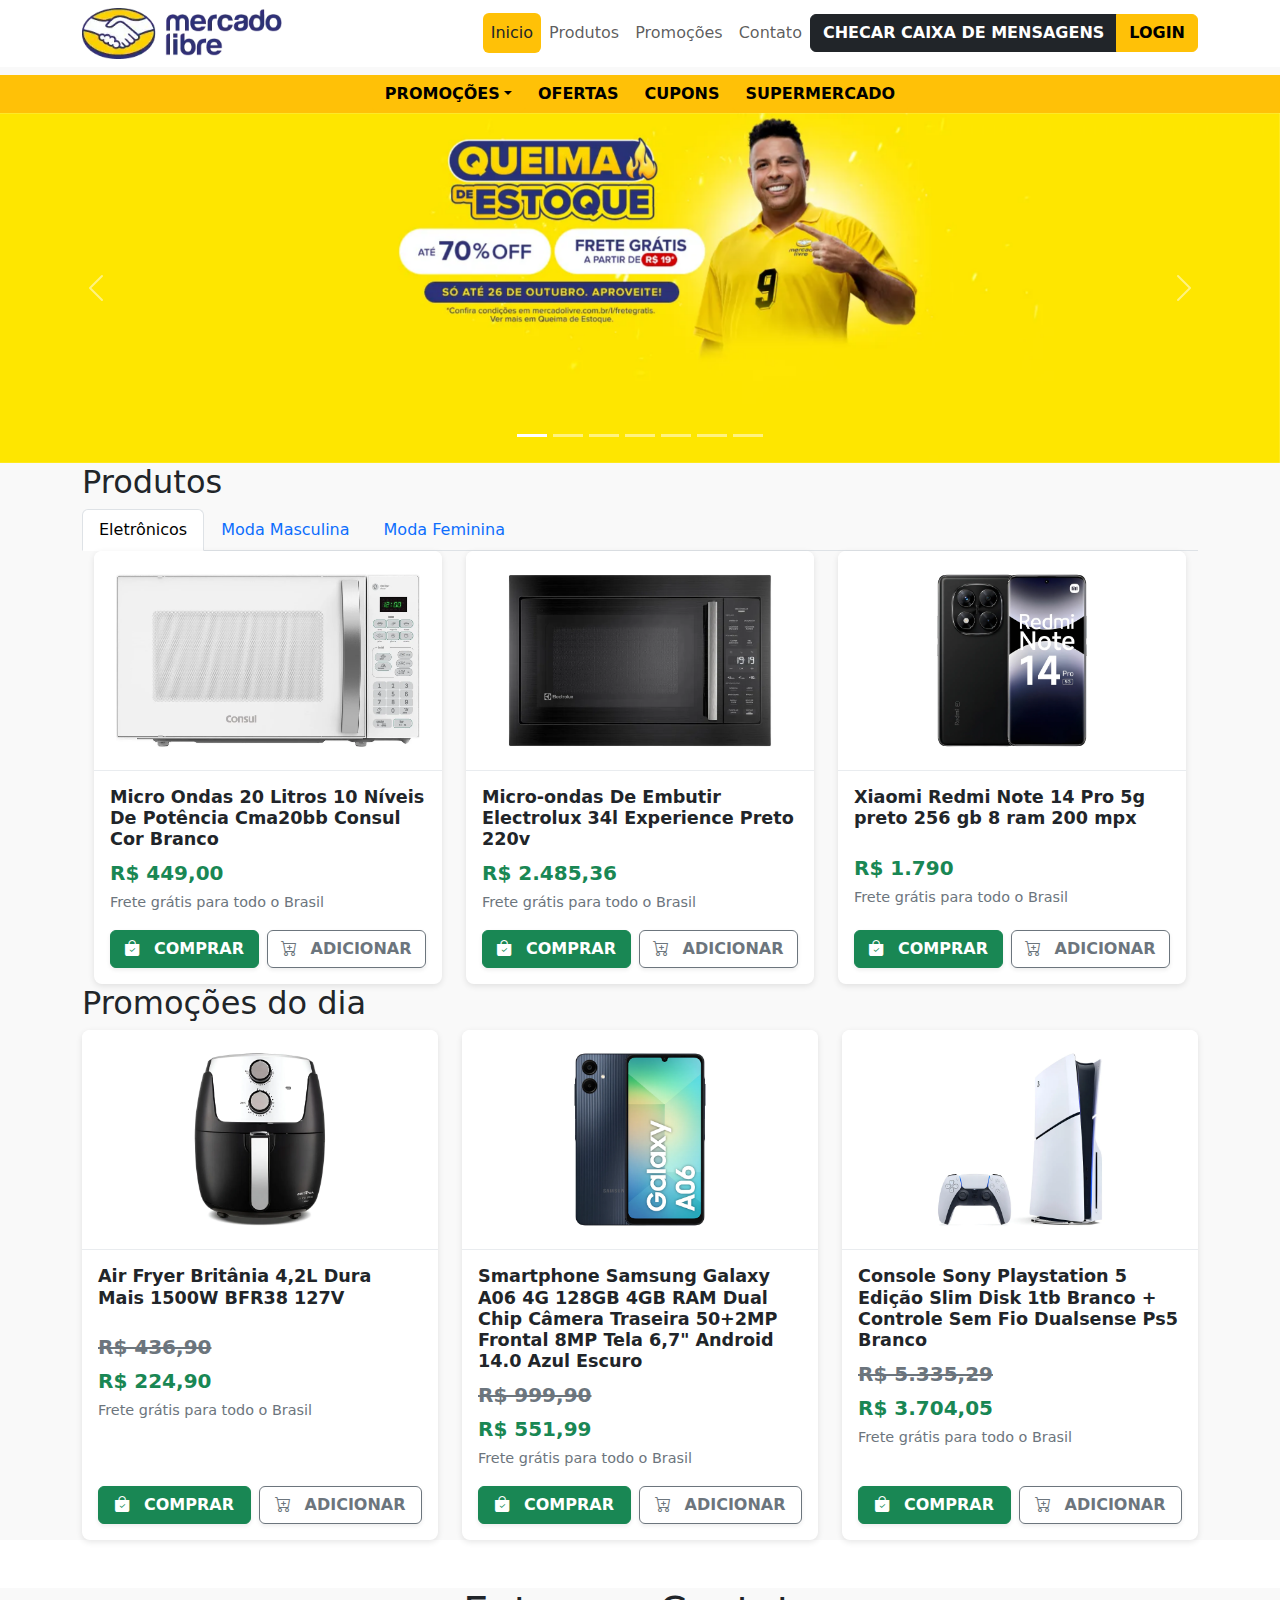
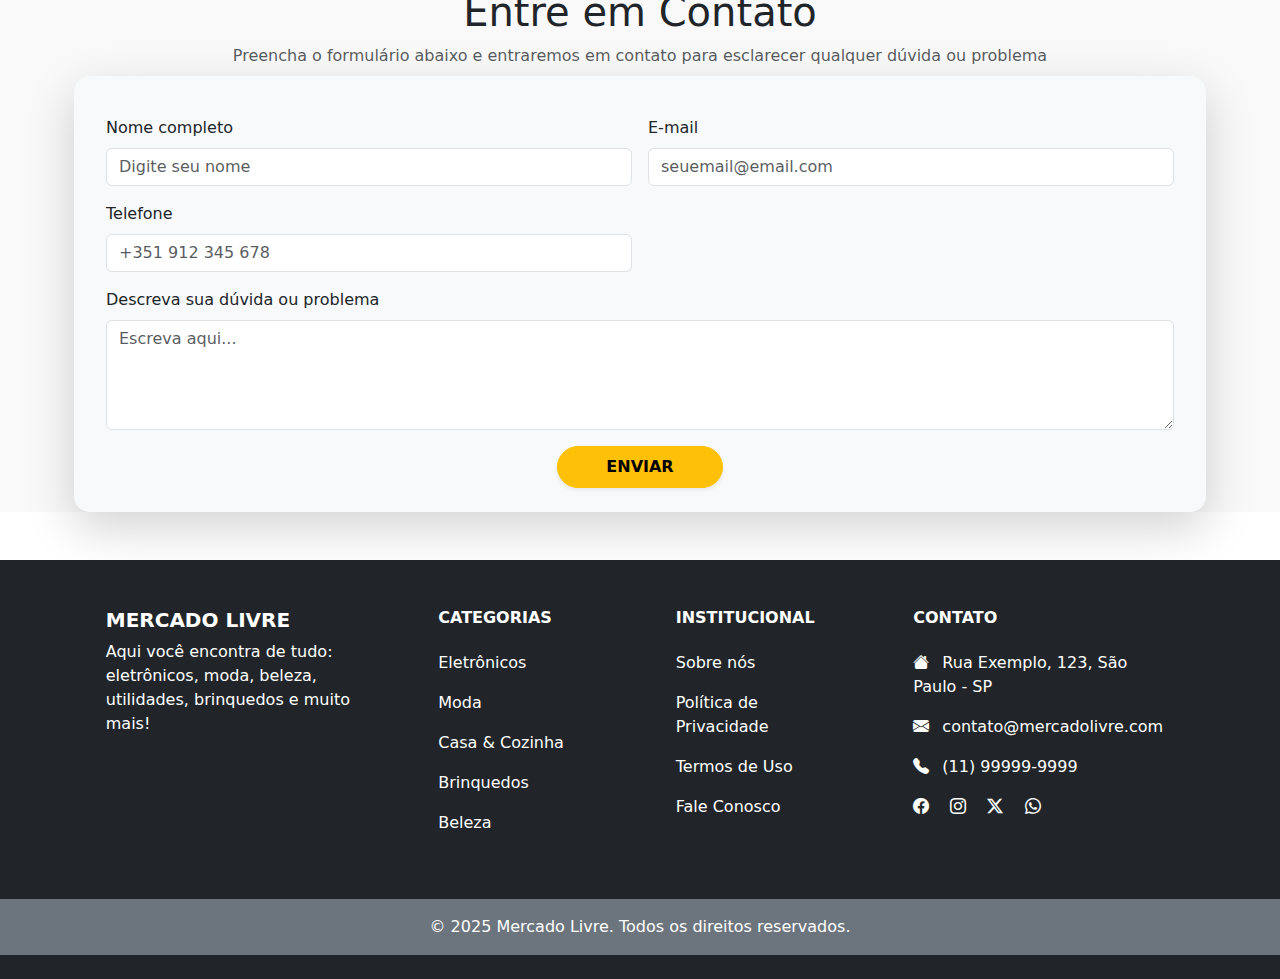
<file: exercicio.html>
<!DOCTYPE html>
<html lang="pt-BR">
<head>
    <meta charset="UTF-8">
    <meta name="viewport" content="width=device-width, initial-scale=1.0">
    <title>Mercado Expresso</title>
    <link rel="stylesheet" href="https://cdn.jsdelivr.net/npm/bootstrap-icons@1.10.5/font/bootstrap-icons.css">
    <link rel="stylesheet" href="./lib/bootstrap.min.css">
    <link rel="stylesheet" href="./assets/main.css">
</head>
<body>
    <div class="modal fade" id="registroModal" tabindex="-1" aria-labelledby="registroModalLabel" aria-hidden="true">
        <div class="modal-dialog modal-dialog-centered">
            <div class="modal-content">

            <div class="modal-header">
                <h5 class="modal-title" id="registroModalLabel">Criar uma Nova Conta</h5>
                <button type="button" class="btn-close" data-bs-dismiss="modal" aria-label="Fechar"></button>
            </div>

            <div class="modal-body">
                <form id="registroForm">
                <div class="mb-3">
                    <label for="nome" class="form-label">Nome completo</label>
                    <input type="text" class="form-control" id="nome" required placeholder="Seu nome">
                </div>

                <div class="mb-3">
                    <label for="emailRegistro" class="form-label">E-mail</label>
                    <input type="email" class="form-control" id="emailRegistro" required placeholder="email@exemplo.com">
                </div>

                <div class="mb-3">
                    <label for="senhaRegistro" class="form-label">Senha</label>
                    <input type="password" class="form-control" id="senhaRegistro" required placeholder="Digite uma senha">
                </div>

                <div class="mb-3">
                    <label for="confirmarSenha" class="form-label">Confirmar senha</label>
                    <input type="password" class="form-control" id="confirmarSenha" required placeholder="Confirme sua senha">
                </div>

                <div class="mb-3 form-check">
                    <input type="checkbox" class="form-check-input" id="aceitarTermos" required>
                    <label class="form-check-label" for="aceitarTermos">
                    Aceito os <a href="#">termos de uso</a>
                    </label>
                </div>
                </form>
            </div>

            <div class="modal-footer">
                <button type="button" class="btn btn-secondary" data-bs-dismiss="modal">Cancelar</button>
                <button type="submit" form="registroForm" class="btn btn-success">Registrar</button>
            </div>

            </div>
        </div>
    </div>
    <div class="modal fade" id="exemplo-modal" tabindex="-1" aria-labelledby="loginModalLabel" aria-hidden="true">
        <div class="modal-dialog modal-dialog-centered">
            <div class="modal-content">
            
            <div class="modal-header">
                <h5 class="modal-title" id="loginModalLabel">Entrar na Conta</h5>
                <button type="button" class="btn-close" data-bs-dismiss="modal" aria-label="Fechar"></button>
            </div>
            
            <div class="modal-body">
                <form id="loginForm">
                <div class="mb-3">
                    <label for="email" class="form-label">E-mail</label>
                    <input type="email" class="form-control" id="email" placeholder="seuemail@exemplo.com" required>
                </div>
                
                <div class="mb-3">
                    <label for="senha" class="form-label">Senha</label>
                    <input type="password" class="form-control" id="senha" placeholder="Digite sua senha" required>
                </div>
                
                <div class="mb-3 form-check">
                    <input type="checkbox" class="form-check-input" id="lembrar">
                    <label class="form-check-label" for="lembrar">Lembrar-me</label>
                </div>
                </form>
            </div>
            
            <div class="modal-footer">
                <button type="button" class="btn btn-secondary" data-bs-dismiss="modal">Cancelar</button>
                <button type="button" class="btn btn-success" data-bs-toggle="modal" data-bs-target="#registroModal">
                    Criar Conta
                </button>
                <button type="submit" form="loginForm" class="btn btn-warning">Entrar</button>
            </div>

            </div>
        </div>
    </div>
    <header id="cabecalho">
        
        <div class="navbar navbar-expand-lg">
            <div class="container">
                <span><img class="img-logo" src="./assets/logos/logo_large_plus@2x.webp" alt="mercado livre"></span>
                <button type="button" class="navbar-toggler" data-bs-toggle="collapse" data-bs-target="#menu">
                    <span class="navbar-toggler-icon"></span>
                </button>
                <nav class="collapse navbar-collapse justify-content-end" id="menu">
                    <ul class="nav navbar-nav nav-pills">
                        <li class="nav-item">
                            <a class="nav-link active" href="#inicio">Inicio</a>
                        </li>
                        <li class="nav-item">
                            <a class="nav-link" href="#produtos">Produtos</a>
                        </li>
                        <li class="nav-item">
                            <a class="nav-link" href="#promocoes">Promoções</a>
                        </li>
                        <li class="nav-item">
                            <a class="nav-link" href="#contato">Contato</a>
                        </li>
                    </ul>
                </nav>
                <div class="btn-group">
                    <button id="btn-checar-emails" class="btn btn-dark" type="button">Checar caixa de mensagens</button>
                    <button class="btn btn-warning bt-login" data-bs-toggle="modal" data-bs-target="#exemplo-modal"> Login</button>
                </div>
            </div>
        </div>
    </header>
    <div data-bs-spy="scroll" data-bs-target="#cabecalho">
        <section id="inicio">
            <nav class="navbar ajust-submenu">
                <ul class="nav w-100 justify-content-center submenu">
                    <li>
                        <div class="dropdown">
                            <button data-bs-toggle="dropdown" class="btn btn-warning dropdown-toggle">Promoções</button>
                            <ul class="dropdown-menu dropdown-menu-dark">
                                <li class="dropdown-item">
                                    <a href="#">Veiculos</a>
                                </li>
                                <li class="dropdown-item">
                                    <a href="#">Supermercado</a>
                                </li>
                                <li class="dropdown-item">
                                    <a href="#">Tecnologia</a>
                                </li>
                                <li class="dropdown-item">
                                    <a href="#">Casa e Móveis</a>
                                </li>
                                <li class="dropdown-item">
                                    <a href="#">Eletrodomésticos</a>
                                </li>
                                <li class="dropdown-item">
                                    <a href="#">Esportes e Fitness</a>
                                </li>
                                <li class="dropdown-item">
                                    <a href="#">Ferramentas</a>
                                </li>
                                <li class="dropdown-item">
                                    <a href="#">Construção</a>
                                </li>
                                <li class="dropdown-item">
                                    <a href="#">Industria e Comércio</a>
                                </li>
                            </ul>
                        </div>
                    </li>
                    <li>
                        <a class="btn btn-warning" href="#">Ofertas</a>
                    </li>
                    <li>
                        <a class="btn btn-warning" href="#">Cupons</a>
                    </li>
                    <li>
                        <a class="btn btn-warning" href="#">Supermercado</a>
                    </li>
                </ul>
            </nav>
            <div class="d-flex justify-content-center">
                <div id="carousel-exemplo" class="carousel carousel-fade slide" data-bs-ride="carousel">
                    <div class="carousel-inner ">
                        <div data-bs-interval="1000" class="carousel-item active">
                            <img src="./assets/banners/1.webp" />
                        </div>
                        <div data-bs-interval="1000" class="carousel-item">
                            <img src="./assets/banners/2.webp" />

                        </div>
                        <div data-bs-interval="1000" class="carousel-item">
                            <img src="./assets/banners/3.webp" />
                        </div>
                        <div data-bs-interval="1000" class="carousel-item">
                            <img src="./assets/banners/4.webp" />
                        </div>
                        <div data-bs-interval="1000" class="carousel-item">
                            <img src="./assets/banners/5.webp" />
                        </div>
                        <div data-bs-interval="1000" class="carousel-item">
                            <img src="./assets/banners/6.webp" />
                        </div>
                        <div data-bs-interval="1000" class="carousel-item">
                            <img src="./assets/banners/7.webp" />
                        </div>
                    </div>
                    <button data-bs-target="#carousel-exemplo" data-bs-slide="prev" class="carousel-control-prev" type="button">
                        <span class="carousel-control-prev-icon"></span>
                    </button>
                    <button data-bs-target="#carousel-exemplo" data-bs-slide="next" class="carousel-control-next" type="button">
                        <span class="carousel-control-next-icon"></span>
                    </button>
                    <div class="carousel-indicators">
                        <button type="button" data-bs-target="#carousel-exemplo" data-bs-slide-to="0" class="active"></button>
                        <button type="button" data-bs-target="#carousel-exemplo" data-bs-slide-to="1"></button>
                        <button type="button" data-bs-target="#carousel-exemplo" data-bs-slide-to="2"></button>
                        <button type="button" data-bs-target="#carousel-exemplo" data-bs-slide-to="3"></button>
                        <button type="button" data-bs-target="#carousel-exemplo" data-bs-slide-to="4"></button>
                        <button type="button" data-bs-target="#carousel-exemplo" data-bs-slide-to="5"></button>
                        <button type="button" data-bs-target="#carousel-exemplo" data-bs-slide-to="6"></button>
                    </div>
                </div>
            </div>
        </section>
        <section id="produtos">
            <div class="container">
                <h2>Produtos</h2>
                <nav class="nav nav-tabs">
                    <button data-bs-toggle="tab" data-bs-target="#aba1" class="nav-link active" type="button">Eletrônicos</button>
                    <button data-bs-toggle="tab" data-bs-target="#aba2" class="nav-link" type="button">Moda Masculina</button>
                    <button data-bs-toggle="tab" data-bs-target="#aba3" class="nav-link" type="button">Moda Feminina</button>
                </nav>
                <div class="tab-content">
                    <div class="tab-pane active" id="aba1">
                        <div class="container">
                            <div class="row">
                                <div class="col-12 col-md-6 col-lg-4 d-flex">
                                    <article class="card h-100 w-100 d-flex flex-column">
                                    <img src="./assets/Produtos/1.webp" alt="Micro Ondas Consul" class="produto-img" />
                                    <div class="card-body d-flex flex-column">
                                        <h5 class="card-title" title="Micro Ondas 20 Litros 10 Níveis De Potência Cma20bb Consul Cor Branco">
                                        Micro Ondas 20 Litros 10 Níveis De Potência Cma20bb Consul Cor Branco
                                        </h5>
                                        <p class="price">R$ 449,00</p>
                                        <p class="frete">Frete grátis para todo o Brasil</p>
                                        <div class="mt-auto d-flex gap-2">
                                        <a href="#" class="btn btn-success flex-grow-1 shadow-sm">
                                            <i class="bi bi-bag-check-fill me-2"></i> Comprar
                                        </a>
                                        <a href="#" class="btn btn-outline-secondary flex-grow-1 shadow-sm">
                                            <i class="bi bi-cart-plus me-2"></i> Adicionar
                                        </a>
                                        </div>
                                    </div>
                                    </article>
                                </div>
                                <div class="col-12 col-md-6 col-lg-4 d-flex">
                                    <article class="card h-100 w-100 d-flex flex-column">
                                    <img src="./assets/Produtos/2.webp" alt="Micro Ondas Consul" class="produto-img" />
                                    <div class="card-body d-flex flex-column">
                                        <h5 class="card-title" title="Micro Ondas 20 Litros 10 Níveis De Potência Cma20bb Consul Cor Branco">
                                        Micro-ondas De Embutir Electrolux 34l Experience Preto 220v
                                        </h5>
                                        <p class="price">R$ 2.485,36</p>
                                        <p class="frete">Frete grátis para todo o Brasil</p>
                                        <div class="mt-auto d-flex gap-2">
                                        <a href="#" class="btn btn-success flex-grow-1 shadow-sm">
                                            <i class="bi bi-bag-check-fill me-2"></i> Comprar
                                        </a>
                                        <a href="#" class="btn btn-outline-secondary flex-grow-1 shadow-sm">
                                            <i class="bi bi-cart-plus me-2"></i> Adicionar
                                        </a>
                                        </div>
                                    </div>
                                    </article>
                                </div>
                                <div class="col-12 col-md-6 col-lg-4 d-flex">
                                    <article class="card h-100 w-100 d-flex flex-column">
                                    <img src="./assets/Produtos/3.webp" alt="Micro Ondas Consul" class="produto-img" />
                                    <div class="card-body d-flex flex-column">
                                        <h5 class="card-title" title="Xiaomi Redmi Note 14 Pro 5g preto 256 gb 8 ram 200 mpx">
                                        Xiaomi Redmi Note 14 Pro 5g preto 256 gb 8 ram 200 mpx
                                        </h5>
                                        <p class="price">R$ 1.790</p>
                                        <p class="frete">Frete grátis para todo o Brasil</p>
                                        <div class="mt-auto d-flex gap-2">
                                        <a href="#" class="btn btn-success flex-grow-1 shadow-sm">
                                            <i class="bi bi-bag-check-fill me-2"></i> Comprar
                                        </a>
                                        <a href="#" class="btn btn-outline-secondary flex-grow-1 shadow-sm">
                                            <i class="bi bi-cart-plus me-2"></i> Adicionar
                                        </a>
                                        </div>
                                    </div>
                                    </article>
                                </div>
                            </div>
                        </div>   
                    </div>
                    <div class="tab-pane" id="aba2">
                        <div class="container">
                            <div class="row">
                                <div class="col-12 col-md-6 col-lg-4 d-flex">
                                    <article class="card h-100 w-100 d-flex flex-column">
                                    <img src="./assets/Produtos/4.webp" alt="Micro Ondas Consul" class="produto-img" />
                                    <div class="card-body d-flex flex-column">
                                        <h5 class="card-title" title="Kit 5 Camisetas Básicas Masculina Dry Fit Lisa Tradicional">
                                        Kit 5 Camisetas Básicas Masculina Dry Fit Lisa Tradicional
                                        </h5>
                                        <p class="price">R$ 46,89</p>
                                        <p class="frete">Frete grátis para todo o Brasil</p>
                                        <div class="mt-auto d-flex gap-2">
                                        <a href="#" class="btn btn-success flex-grow-1 shadow-sm">
                                            <i class="bi bi-bag-check-fill me-2"></i> Comprar
                                        </a>
                                        <a href="#" class="btn btn-outline-secondary flex-grow-1 shadow-sm">
                                            <i class="bi bi-cart-plus me-2"></i> Adicionar
                                        </a>
                                        </div>
                                    </div>
                                    </article>
                                </div>
                                <div class="col-12 col-md-6 col-lg-4 d-flex">
                                    <article class="card h-100 w-100 d-flex flex-column">
                                    <img src="./assets/Produtos/5.webp" class="produto-img" />
                                    <div class="card-body d-flex flex-column">
                                        <h5 class="card-title" title="Relógio Masculino Pulseira Aço Mstianq 46mm Quartzo">
                                        Relógio Masculino Pulseira Aço Mstianq 46mm Quartzo
                                        </h5>
                                        <p class="price">R$ 39,93</p>
                                        <p class="frete">Frete grátis para todo o Brasil</p>
                                        <div class="mt-auto d-flex gap-2">
                                        <a href="#" class="btn btn-success flex-grow-1 shadow-sm">
                                            <i class="bi bi-bag-check-fill me-2"></i> Comprar
                                        </a>
                                        <a href="#" class="btn btn-outline-secondary flex-grow-1 shadow-sm">
                                            <i class="bi bi-cart-plus me-2"></i> Adicionar
                                        </a>
                                        </div>
                                    </div>
                                    </article>
                                </div>
                                <div class="col-12 col-md-6 col-lg-4 d-flex">
                                    <article class="card h-100 w-100 d-flex flex-column">
                                    <img src="./assets/Produtos/6.webp"  class="produto-img" />
                                    <div class="card-body d-flex flex-column">
                                        <h5 class="card-title" title="Chinelo Masculino E Feminino Havaianas Top - Opção De Cores">
                                        Chinelo Masculino E Feminino Havaianas Top - Opção De Cores
                                        </h5>
                                        <p class="price">R$ 29,99</p>
                                        <p class="frete">Frete grátis para todo o Brasil</p>
                                        <div class="mt-auto d-flex gap-2">
                                        <a href="#" class="btn btn-success flex-grow-1 shadow-sm">
                                            <i class="bi bi-bag-check-fill me-2"></i> Comprar
                                        </a>
                                        <a href="#" class="btn btn-outline-secondary flex-grow-1 shadow-sm">
                                            <i class="bi bi-cart-plus me-2"></i> Adicionar
                                        </a>
                                        </div>
                                    </div>
                                    </article>
                                </div>
                            </div>
                        </div>
                    </div>
                    <div class="tab-pane" id="aba3">
                        <div class="container">
                            <div class="row">
                                <div class="col-12 col-md-6 col-lg-4 d-flex">
                                    <article class="card h-100 w-100 d-flex flex-column">
                                    <img src="./assets/Produtos/7.webp" class="produto-img" />
                                    <div class="card-body d-flex flex-column">
                                        <h5 class="card-title" title="Relógio Prateado Feminino Saint Germain Harlem Silver 32mm Fundo Branco">
                                        Relógio Prateado Feminino Saint Germain Harlem Silver 32mm Fundo Branco
                                        </h5>
                                        <p class="price">R$ 133,81</p>
                                        <p class="frete">Frete grátis para todo o Brasil</p>
                                        <div class="mt-auto d-flex gap-2">
                                        <a href="#" class="btn btn-success flex-grow-1 shadow-sm">
                                            <i class="bi bi-bag-check-fill me-2"></i> Comprar
                                        </a>
                                        <a href="#" class="btn btn-outline-secondary flex-grow-1 shadow-sm">
                                            <i class="bi bi-cart-plus me-2"></i> Adicionar
                                        </a>
                                        </div>
                                    </div>
                                    </article>
                                </div>
                                <div class="col-12 col-md-6 col-lg-4 d-flex">
                                    <article class="card h-100 w-100 d-flex flex-column">
                                    <img src="./assets/Produtos/8.webp" class="produto-img" />
                                    <div class="card-body d-flex flex-column">
                                        <h5 class="card-title" title="Camiseta Feminina Essentials Big Logo adidas">
                                        Camiseta Feminina Essentials Big Logo adidas
                                        </h5>
                                        <p class="price">R$ 359,99</p>
                                        <p class="frete">Frete grátis para todo o Brasil</p>
                                        <div class="mt-auto d-flex gap-2">
                                        <a href="#" class="btn btn-success flex-grow-1 shadow-sm">
                                            <i class="bi bi-bag-check-fill me-2"></i> Comprar
                                        </a>
                                        <a href="#" class="btn btn-outline-secondary flex-grow-1 shadow-sm">
                                            <i class="bi bi-cart-plus me-2"></i> Adicionar
                                        </a>
                                        </div>
                                    </div>
                                    </article>
                                </div>
                                <div class="col-12 col-md-6 col-lg-4 d-flex">
                                    <article class="card h-100 w-100 d-flex flex-column">
                                    <img src="./assets/Produtos/9.webp" class="produto-img" />
                                    <div class="card-body d-flex flex-column">
                                        <h5 class="card-title" title="Vestido Longo Resorts De Alça Costa Aberta Estampa Com Bojo">
                                        Vestido Longo Resorts De Alça Costa Aberta Estampa Com Bojo
                                        </h5>
                                        <p class="price"> R$ 75,90</p>
                                        <p class="frete">Frete grátis para todo o Brasil</p>
                                        <div class="mt-auto d-flex gap-2">
                                        <a href="#" class="btn btn-success flex-grow-1 shadow-sm">
                                            <i class="bi bi-bag-check-fill me-2"></i> Comprar
                                        </a>
                                        <a href="#" class="btn btn-outline-secondary flex-grow-1 shadow-sm">
                                            <i class="bi bi-cart-plus me-2"></i> Adicionar
                                        </a>
                                        </div>
                                    </div>
                                    </article>
                                </div>
                            </div>
                        </div>
                    </div>
                </div>
            </div>
        </section>
        <section id="promocoes">
            
            <div class="container">
                <h2>Promoções do dia</h2>
                            <div class="row">
                                <div class="col-12 col-md-6 col-lg-4 d-flex">
                                    <article class="card h-100 w-100 d-flex flex-column">
                                    <img src="./assets/Produtos/10.webp"  class="produto-img" />
                                    <div class="card-body d-flex flex-column">
                                        <h5 class="card-title" title="Air Fryer Britânia 4,2L Dura Mais 1500W BFR38 127V">
                                        Air Fryer Britânia 4,2L Dura Mais 1500W BFR38 127V
                                        </h5>
                                        <p class="price promo">R$ 436,90</p>
                                        <p class="price">R$ 224,90</p>
                                        <p class="frete">Frete grátis para todo o Brasil</p>
                                        <div class="mt-auto d-flex gap-2">
                                        <a href="#" class="btn btn-success flex-grow-1 shadow-sm">
                                            <i class="bi bi-bag-check-fill me-2"></i> Comprar
                                        </a>
                                        <a href="#" class="btn btn-outline-secondary flex-grow-1 shadow-sm">
                                            <i class="bi bi-cart-plus me-2"></i> Adicionar
                                        </a>
                                        </div>
                                    </div>
                                    </article>
                                </div>
                                <div class="col-12 col-md-6 col-lg-4 d-flex">
                                    <article class="card h-100 w-100 d-flex flex-column">
                                    <img src="./assets/Produtos/11.webp"  class="produto-img" />
                                    <div class="card-body d-flex flex-column">
                                        <h5 class="card-title" title="Smartphone Samsung Galaxy A06 4G 128GB 4GB RAM Dual Chip Câmera Traseira 50+2MP Frontal 8MP Tela 6,7 Android 14.0 Azul Escuro">
                                        Smartphone Samsung Galaxy A06 4G 128GB 4GB RAM Dual Chip Câmera Traseira 50+2MP Frontal 8MP Tela 6,7" Android 14.0 Azul Escuro
                                        </h5>
                                        <p class="price promo">R$ 999,90</p>
                                        <p class="price">R$ 551,99</p>
                                        <p class="frete">Frete grátis para todo o Brasil</p>
                                        <div class="mt-auto d-flex gap-2">
                                        <a href="#" class="btn btn-success flex-grow-1 shadow-sm">
                                            <i class="bi bi-bag-check-fill me-2"></i> Comprar
                                        </a>
                                        <a href="#" class="btn btn-outline-secondary flex-grow-1 shadow-sm">
                                            <i class="bi bi-cart-plus me-2"></i> Adicionar
                                        </a>
                                        </div>
                                    </div>
                                    </article>
                                </div>
                                <div class="col-12 col-md-6 col-lg-4 d-flex">
                                    <article class="card h-100 w-100 d-flex flex-column">
                                    <img src="./assets/Produtos/12.webp" class="produto-img" />
                                    <div class="card-body d-flex flex-column">
                                        <h5 class="card-title" title="Console Sony Playstation 5 Edição Slim Disk 1tb Branco + Controle Sem Fio Dualsense Ps5 Branco">
                                        Console Sony Playstation 5 Edição Slim Disk 1tb Branco + Controle Sem Fio Dualsense Ps5 Branco
                                        </h5>
                                        <p class="price promo">R$ 5.335,29</p>
                                        <p class="price">R$ 3.704,05</p>
                                        <p class="frete">Frete grátis para todo o Brasil</p>
                                        <div class="mt-auto d-flex gap-2">
                                        <a href="#" class="btn btn-success flex-grow-1 shadow-sm">
                                            <i class="bi bi-bag-check-fill me-2"></i> Comprar
                                        </a>
                                        <a href="#" class="btn btn-outline-secondary flex-grow-1 shadow-sm">
                                            <i class="bi bi-cart-plus me-2"></i> Adicionar
                                        </a>
                                        </div>
                                    </div>
                                    </article>
                                </div>
                            </div>
        </section>
        <section id="contato">
            <section class="container my-5" id="contatoReserva">
                <div class="text-center mb-4">
                    <h1>Entre em Contato</h1>
                    <p class="text-muted">Preencha o formulário abaixo e entraremos em contato para esclarecer qualquer dúvida ou problema</p>
                </div>
                
                <form class="row g-3 bg-light p-4 rounded-4 shadow-lg">
                    <div class="col-md-6">
                        <label for="nome" class="form-label">Nome completo</label>
                        <input type="text" class="form-control" id="nome" placeholder="Digite seu nome" required="">
                    </div>

                    <div class="col-md-6">
                        <label for="email" class="form-label">E-mail</label>
                        <input type="email" class="form-control" id="email" placeholder="seuemail@email.com" required="">
                    </div>

                    <div class="col-md-6">
                        <label for="telefone" class="form-label">Telefone</label>
                        <input type="tel" class="form-control" id="telefone" placeholder="+351 912 345 678" required="">
                    </div>

                    <div class="col-12">
                        <label for="mensagem" class="form-label">Descreva sua dúvida ou problema</label>
                        <textarea class="form-control" id="mensagem" rows="4" placeholder="Escreva aqui..." required=""></textarea>
                    </div>

                    <div class="col-12 text-center">
                        <button type="submit" class="btn btn-warning px-5 py-2 fw-bold rounded-pill shadow-sm">
                            Enviar
                        </button>
                    </div>
                </form>
            </section>
        </section>
    </div>
    <div class="toast-container position-fixed bottom-0 end-0 p-3">
        <div data-bs-autohide="false" class="toast" id="mensagens-alerta">
            <header class="toast-header">
                <strong>Importante</strong>
            </header>
            <div class="toast-body">
                Você possui 10 mensagens não lidas.
                <div class="mt-2 pt-2 border-top ">
                    <button data-bs-dismiss="toast" class="btn btn-danger">
                    Descartar
                    </button>
                </div>
            </div>
        </div>
    </div>
    <footer class="bg-dark text-white pt-5 pb-4">
        <div class="container text-md-left">
            <div class="row">

            <!-- Coluna 1: Nome/logo da loja -->
            <div class="col-md-3 col-lg-3 col-xl-3 mx-auto mb-4">
                <h5 class="text-uppercase fw-bold">Mercado Livre</h5>
                <p>Aqui você encontra de tudo: eletrônicos, moda, beleza, utilidades, brinquedos e muito mais!</p>
            </div>

            <!-- Coluna 2: Categorias -->
            <div class="col-md-2 col-lg-2 col-xl-2 mx-auto mb-4">
                <h6 class="text-uppercase fw-bold mb-4">Categorias</h6>
                <p><a href="#" class="text-white text-decoration-none">Eletrônicos</a></p>
                <p><a href="#" class="text-white text-decoration-none">Moda</a></p>
                <p><a href="#" class="text-white text-decoration-none">Casa & Cozinha</a></p>
                <p><a href="#" class="text-white text-decoration-none">Brinquedos</a></p>
                <p><a href="#" class="text-white text-decoration-none">Beleza</a></p>
            </div>

            <!-- Coluna 3: Institucional -->
            <div class="col-md-3 col-lg-2 col-xl-2 mx-auto mb-4">
                <h6 class="text-uppercase fw-bold mb-4">Institucional</h6>
                <p><a href="#" class="text-white text-decoration-none">Sobre nós</a></p>
                <p><a href="#" class="text-white text-decoration-none">Política de Privacidade</a></p>
                <p><a href="#" class="text-white text-decoration-none">Termos de Uso</a></p>
                <p><a href="#" class="text-white text-decoration-none">Fale Conosco</a></p>
            </div>

            <!-- Coluna 4: Contato e redes sociais -->
            <div class="col-md-4 col-lg-3 col-xl-3 mx-auto mb-md-0 mb-4">
                <h6 class="text-uppercase fw-bold mb-4">Contato</h6>
                <p><i class="bi bi-house-fill me-2"></i> Rua Exemplo, 123, São Paulo - SP</p>
                <p><i class="bi bi-envelope-fill me-2"></i> contato@mercadolivre.com</p>
                <p><i class="bi bi-telephone-fill me-2"></i> (11) 99999-9999</p>

                <div class="mt-3">
                <a href="#" class="text-white me-3"><i class="bi bi-facebook"></i></a>
                <a href="#" class="text-white me-3"><i class="bi bi-instagram"></i></a>
                <a href="#" class="text-white me-3"><i class="bi bi-twitter-x"></i></a>
                <a href="#" class="text-white"><i class="bi bi-whatsapp"></i></a>
                </div>
            </div>

            </div>
        </div>

        <!-- Copyright -->
        <div class="text-center py-3 bg-secondary mt-4">
            © 2025 Mercado Livre. Todos os direitos reservados.
        </div>
    </footer>
    <script src="./lib/bootstrap.bundle.min.js"></script>
    <script src="./assets/script.js"></script>
</body>
</html>
</file>
<file: assets/main.css>
.navbar-nav .nav-link.active{
            color: #fff;
        }
        .nav-link{
            text-align: center;
        }
        section{
            background-color: #f9f9f9;
        }
        header{
            position: sticky;
            top: 0;
            left: 0;
            background-color: #fff;
            z-index: 1030;
        }
        #carousel-exemplo {
            width: 100%; /* ocupa toda a largura disponível */
            height: 350px;   /* altura fixa */
            margin: 0 auto;
            position: relative; /* para que os indicadores fiquem dentro do carrossel */
        }

        #carousel-exemplo img {
            width: 100%;
            height: 350px;  /* mesma altura do carrossel */
            object-fit: cover; /* para preencher todo espaço sem distorcer */
        }

        .img-logo{
            width: 200px;

        }
        .nav-pills .nav-link.active {
            background-color: #ffc107; /* cor do btn-warning */
            color: #212529;            /* cor do texto padrão btn-warning */
        }
        .dropdown-menu a{
            text-decoration: none;
            color: #fff;
        }
        .submenu{
            background-color: #ffc107;
        }
        .ajust-submenu{
            margin-bottom: 0;
            padding-bottom: 0;
        }
    .produto-img {
      width: 100%;
      height: 220px;
      object-fit: contain;
      background-color: #fff;
      padding: 15px;
      border-bottom: 1px solid #e9ecef;
      border-top-left-radius: 0.5rem;
      border-top-right-radius: 0.5rem;
    }

    .card-title {
      min-height: 3.6rem; /* para altura uniforme no título */
      font-weight: 700;
      font-size: 1.1rem;
      line-height: 1.2;
    }

    .price {
      color: #198754; /* verde bootstrp */
      font-size: 1.25rem;
      font-weight: 600;
      margin-bottom: 0.25rem;
    }

    .frete {
      color: #6c757d;
      margin-bottom: 1rem;
      font-size: 0.9rem;
    }

    .btn {
      font-weight: 600;
      text-transform: uppercase;
      transition: background-color 0.3s ease, color 0.3s ease;
    }

    .btn-success:hover {
      background-color: #157347;
      color: #fff;
    }

    .btn-outline-secondary:hover {
      background-color: #6c757d;
      color: #fff;
    }

    .card {
      transition: box-shadow 0.3s ease;
      border-radius: 0.5rem;
      border: none;
      box-shadow: 0 2px 6px rgba(0, 0, 0, 0.1);
    }

    .card:hover {
      box-shadow: 0 10px 25px rgba(0, 0, 0, 0.15);
    }
.promo{
  color: #6c757d;
  text-decoration: line-through;
}

.modal-relative {
  position: relative;
}
</file>
